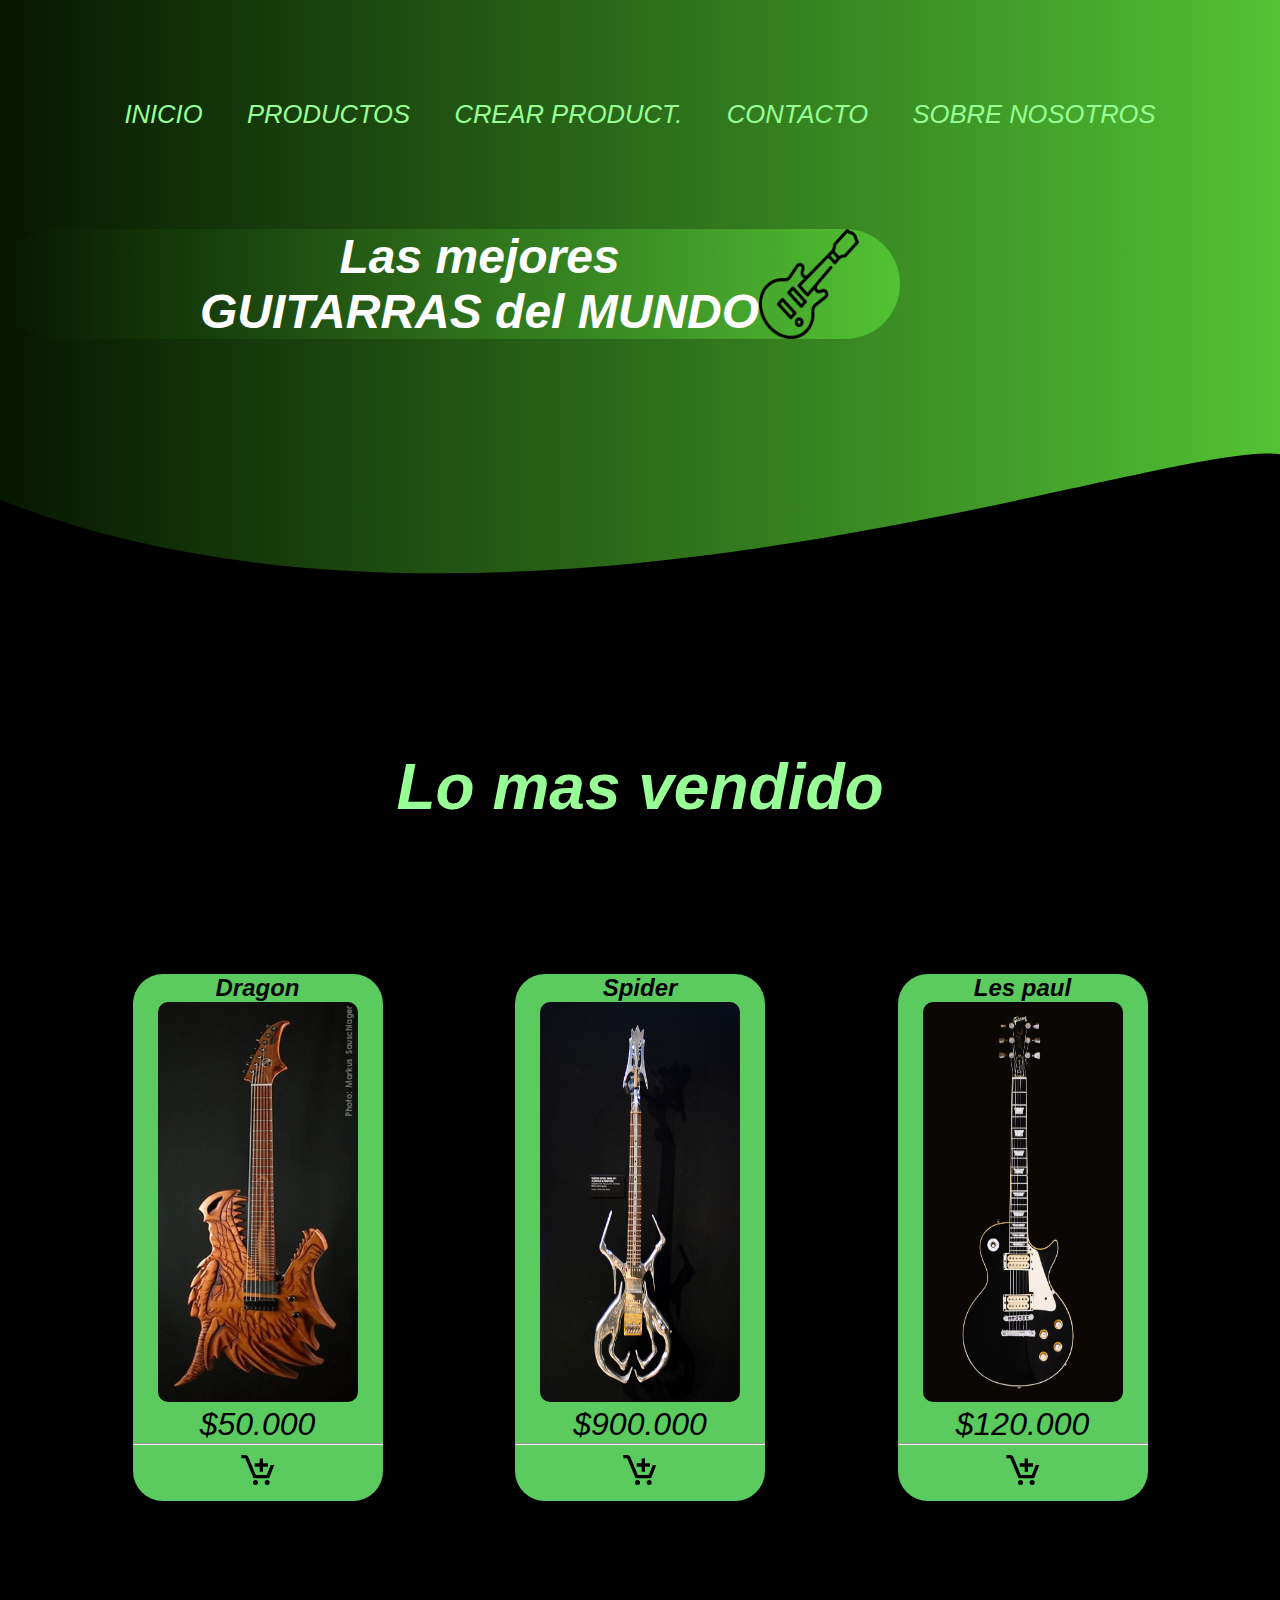
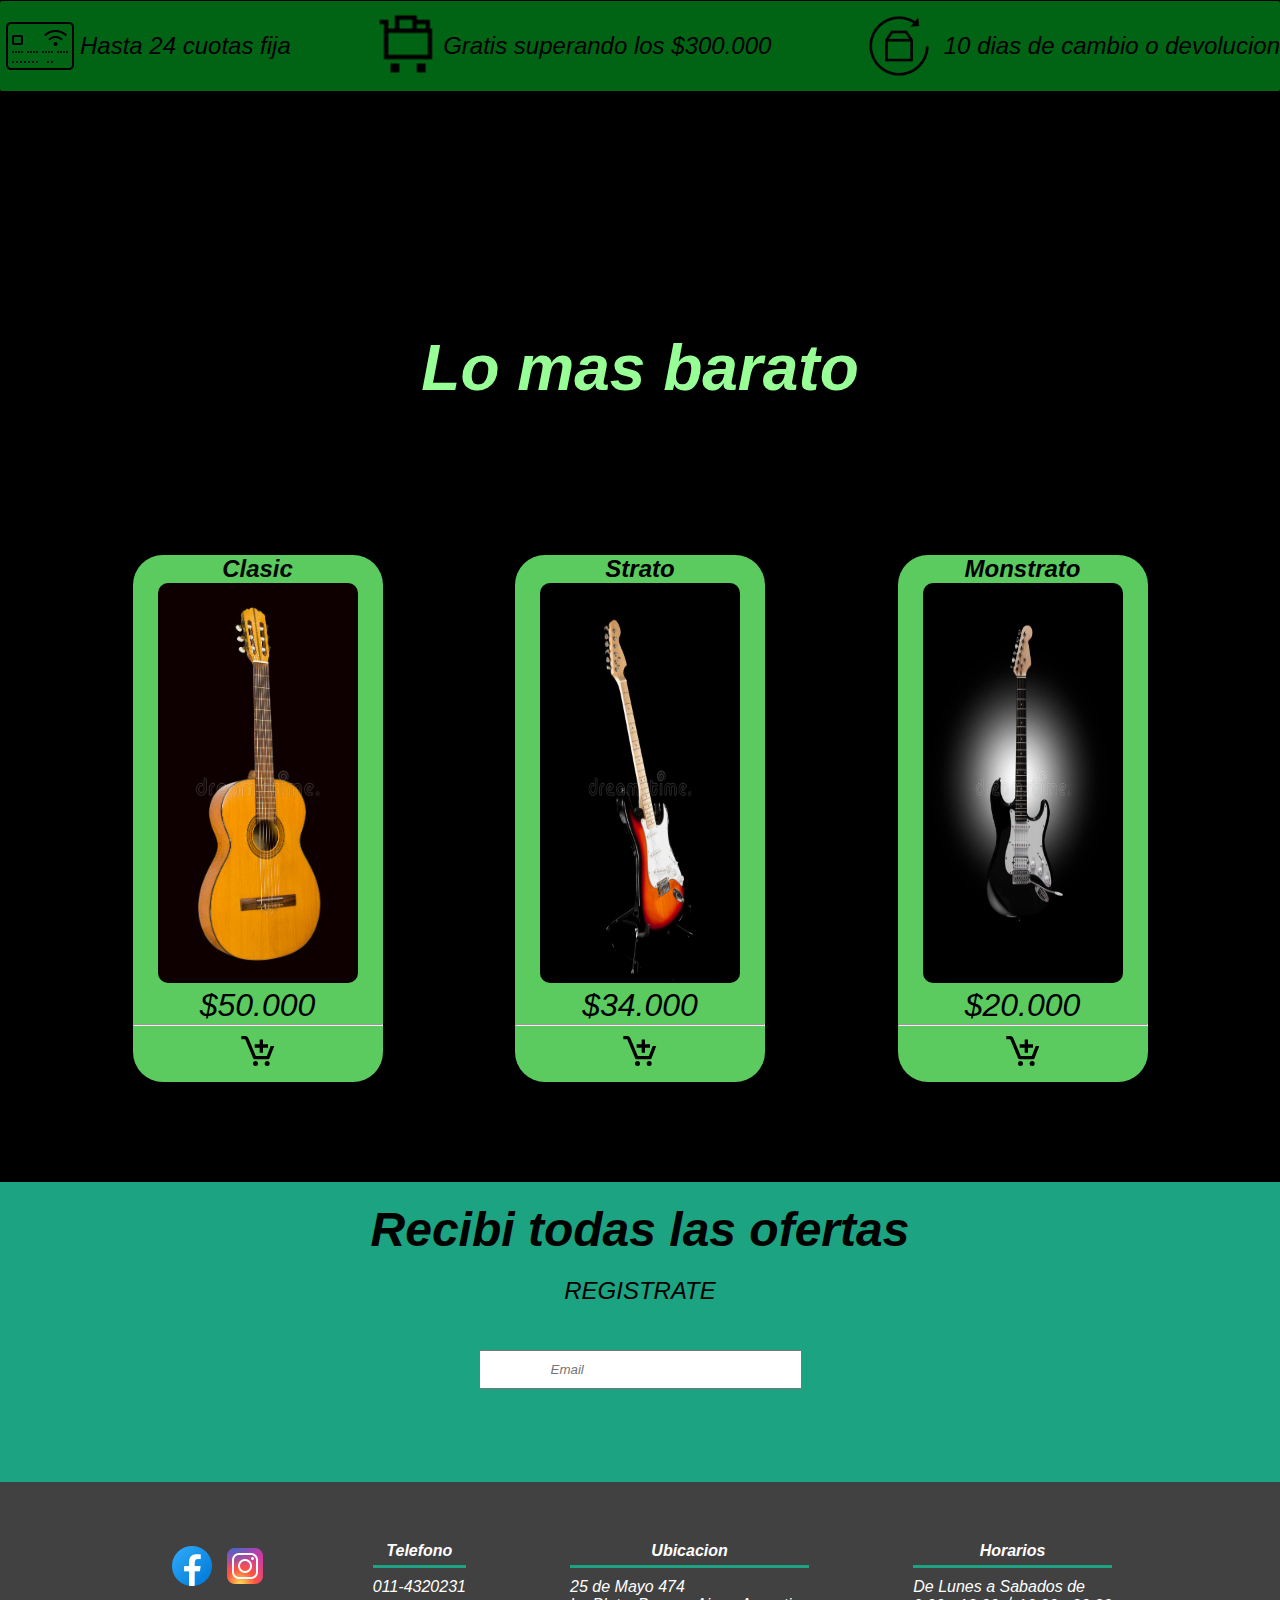
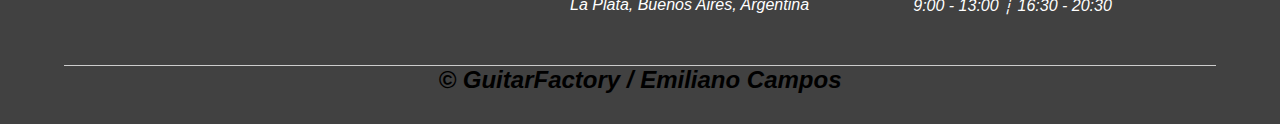
<file: index.html>
<!DOCTYPE html>
<html lang="en">

<head>
    <meta charset="UTF-8">
    <meta http-equiv="X-UA-Compatible" content="IE=edge">
    <meta name="viewport" content="width=device-width, initial-scale=1.0">
   
    <link rel="stylesheet" href="./css/estilo.css">
    <title>GuitarFactory</title>
    <link rel="shortcut icon" href="./img/musiclogo.png"/>
</head>

<body>
    <header class="cabeza">
        <nav class="nave">

            <ul class="ul">
                <li><a href="./index.html">INICIO</a></li>
                <li><a href="./pages/productos.html">PRODUCTOS</a></li>
                <li><a href="./pages/crearprd.html">CREAR PRODUCT.</a></li>
                <li><a href="./pages/contacto.html">CONTACTO</a></li>
                <li><a href="./pages/nosotros.html">SOBRE NOSOTROS</a></li>
            </ul>

        </nav>
        <div class="conthh1">
            <h1 class="hh1">Las mejores <br> GUITARRAS del MUNDO</h1>
            <img src="./img/musiclogo.png" alt="logo" class="logo">
        </div>
        
        <div class="wave"><svg viewBox="0 0 500 150" preserveAspectRatio="none" style="height: 100%; width: 100%;">
                <path d="M0.00,49.98 C232.78,282.73 558.96,-128.77 500.00,49.98 L500.00,150.00 L0.00,150.00 Z"
                    style="stroke: none; fill: #000000;"></path>
            </svg></div>
    </header>
    <main>
        <h2 class="sh2">Lo mas vendido</h2>
        <section class="seccion">
            <article class="card">
                <h2 class="ch2">Dragon</h2>
                <img src="./img/dragonguitar.jpg" alt="guitardragon" class="imgh">
                <p class="p">$50.000</p>
                <hr>
                <a href=""><img src="./img/bx-cart-add.svg" alt="carrito" class="btn"></a>
            </article>
            <article class="card">
                <h2>Spider</h2>
                <img src="./img/guitarra-araña.jpg" alt="guitararaña" class="imgh2">
                <p class="p">$900.000</p>
                <hr>
                <a href=""><img src="./img/bx-cart-add.svg" alt="carrito" class="btn"></a>
            </article>
            <article class="card">
                <h2>Les paul</h2>
                <img src="./img/lp.jpg" alt="lespaul" class="imgh3">
                <p class="p">$120.000</p>
                <hr>
                <a href=""><img src="./img/bx-cart-add.svg" alt="carrito" class="btn"></a>
            </article>
        </section>
        <div class="mid">
            <div class="cardm">
                <img src="./img/tja.png" alt="tarjetacred" class="tja">
                <p class="pp">Hasta 24 cuotas fija</p>
            </div>
            <div class="cardm">
                <img src="./img/comp.png" alt="carro" class="envo">
                <p class="pp">Gratis superando los $300.000</p>
            </div>
            <div class="cardm">
                <img src="./img/envo.png" alt="renvio" class="comp">
                <p class="pp">10 dias de cambio o devolucion</p>
            </div>
        </div>
        <h2 class="sh2">Lo mas barato</h2>
        <section class="seccion">
            <article class="card">
                <h2 class="ch2">Clasic</h2>
                <img src="./img/clasic.jpg" alt="strato" class="imgh">
                <p class="p">$50.000</p>
                <hr>
                <a href=""><img src="./img/bx-cart-add.svg" alt="carrito" class="btn"></a>
            </article>
            <article class="card">
                <h2>Strato</h2>
                <img src="./img/stra.jpg" alt="guitarrstrat" class="imgh2">
                <p class="p">$34.000</p>
                <hr>
                <a href=""><img src="./img/bx-cart-add.svg" alt="carrito" class="btn"></a>
            </article>
            <article class="card">
                <h2>Monstrato</h2>
                <img src="./img/staro.jpg" alt="stratocaster" class="imgh3">
                <p class="p">$20.000</p>
                <hr>
                <a href=""><img src="./img/bx-cart-add.svg" alt="carrito" class="btn"></a>
            </article>
        </section>
        <div class="mfot">
            <h3 class="h3">Recibi todas las ofertas</h3>
            <p class="pp">REGISTRATE</p>
            <form name="email" class="form">
                <input type="email" name="email" placeholder="Email" class="impit">
            </form>
        </div>
    </main>
    <footer>
        <div class="contenedorfooter">
            <div class="conteer">
                <a href="https://www.facebook.com"><img
                        src="../img/icons8-facebook-nuevo-48.png" alt="logofb" class="lol"></a>
                <a href="https://www.instagram.com"><img src="../img/icons8-instagram-48.png"
                        alt="logoig" class="lil"></a>
                <a href=""></a>
            </div>
            <div class="conterfoot">
                <h4>Telefono</h4>
                <p>011-4320231</p>
            </div>
            <div class="conterfoot">
                <h4>Ubicacion</h4>
                <p>25 de Mayo 474 <br>La Plata, Buenos Aires, Argentina</p>
            </div>

            <div class="conterfoot">
                <h4>Horarios</h4>
                <p>De Lunes a Sabados de <br> 9:00 - 13:00 ┆ 16:30 - 20:30</p>
            </div>

        </div>
        <h2 class="titlefinal">&copy; GuitarFactory / Emiliano Campos</h2>
    </footer>
    
</body>

</html>
</file>
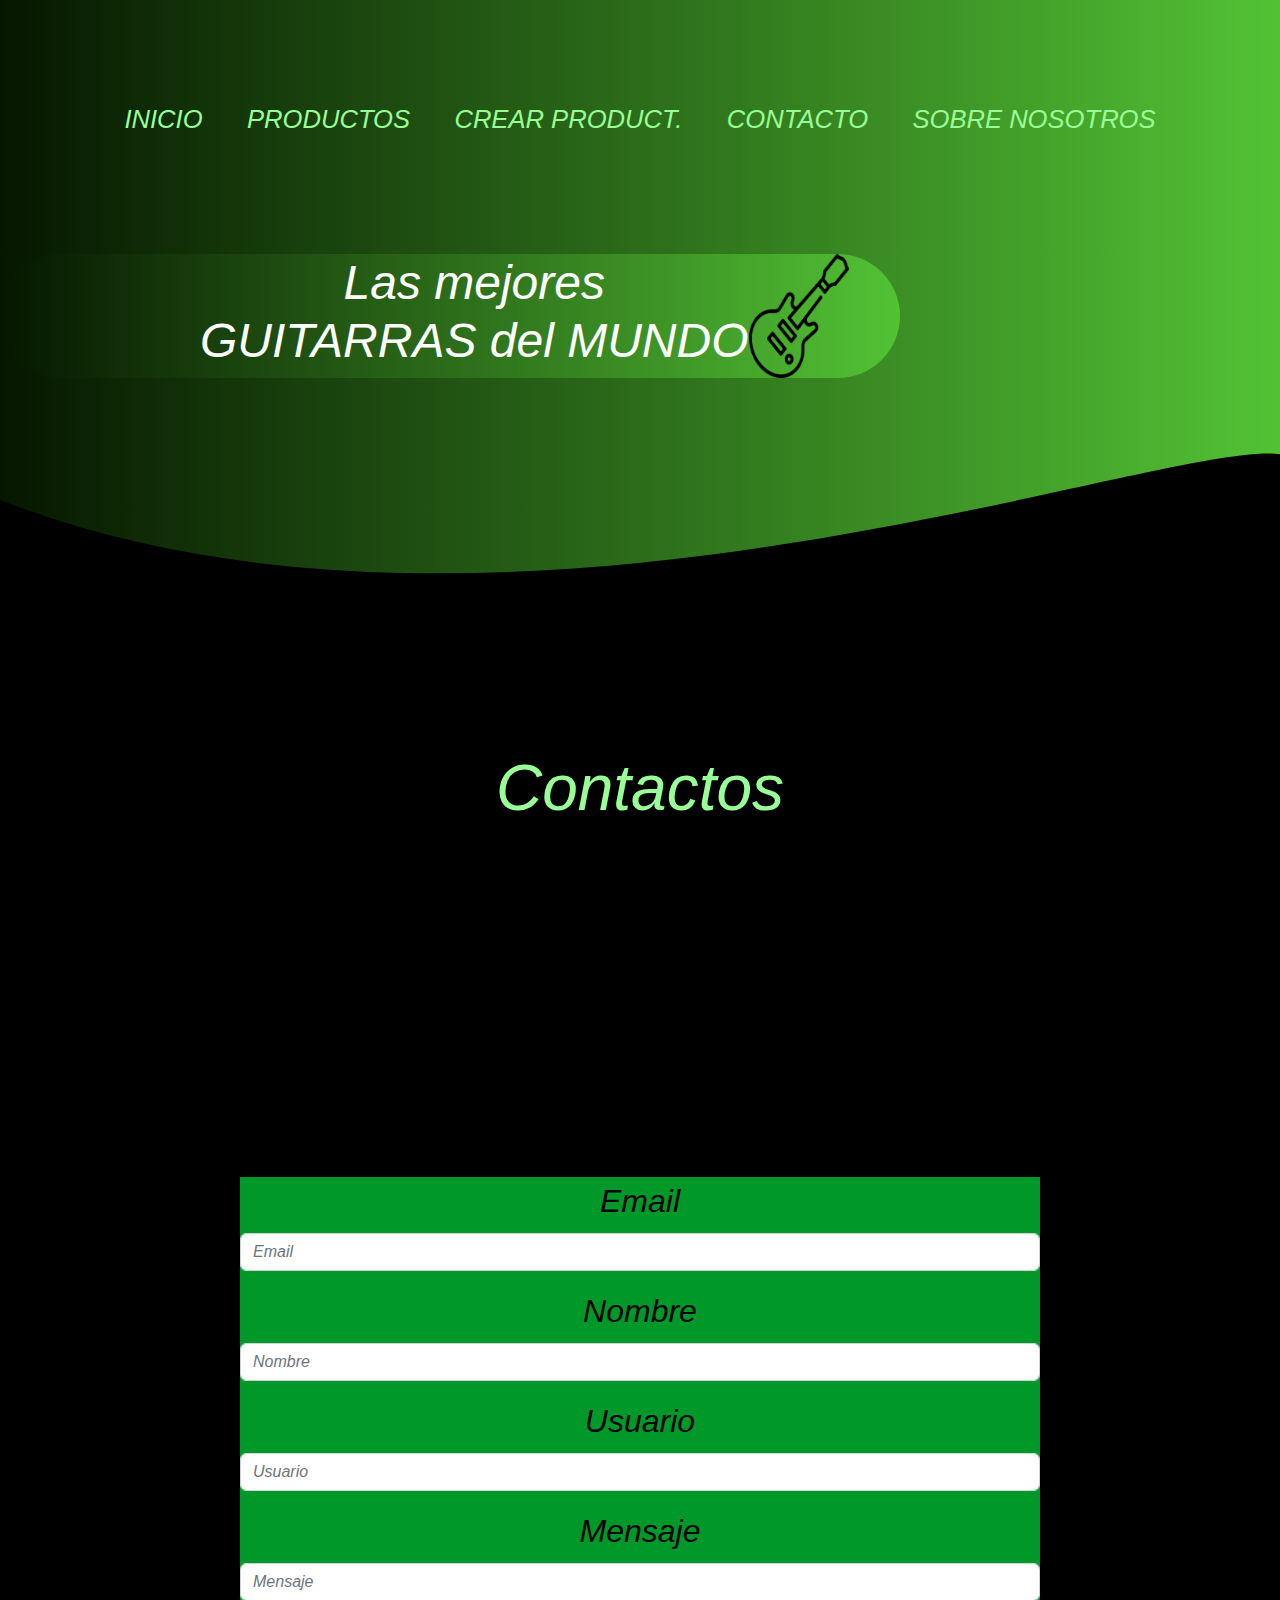
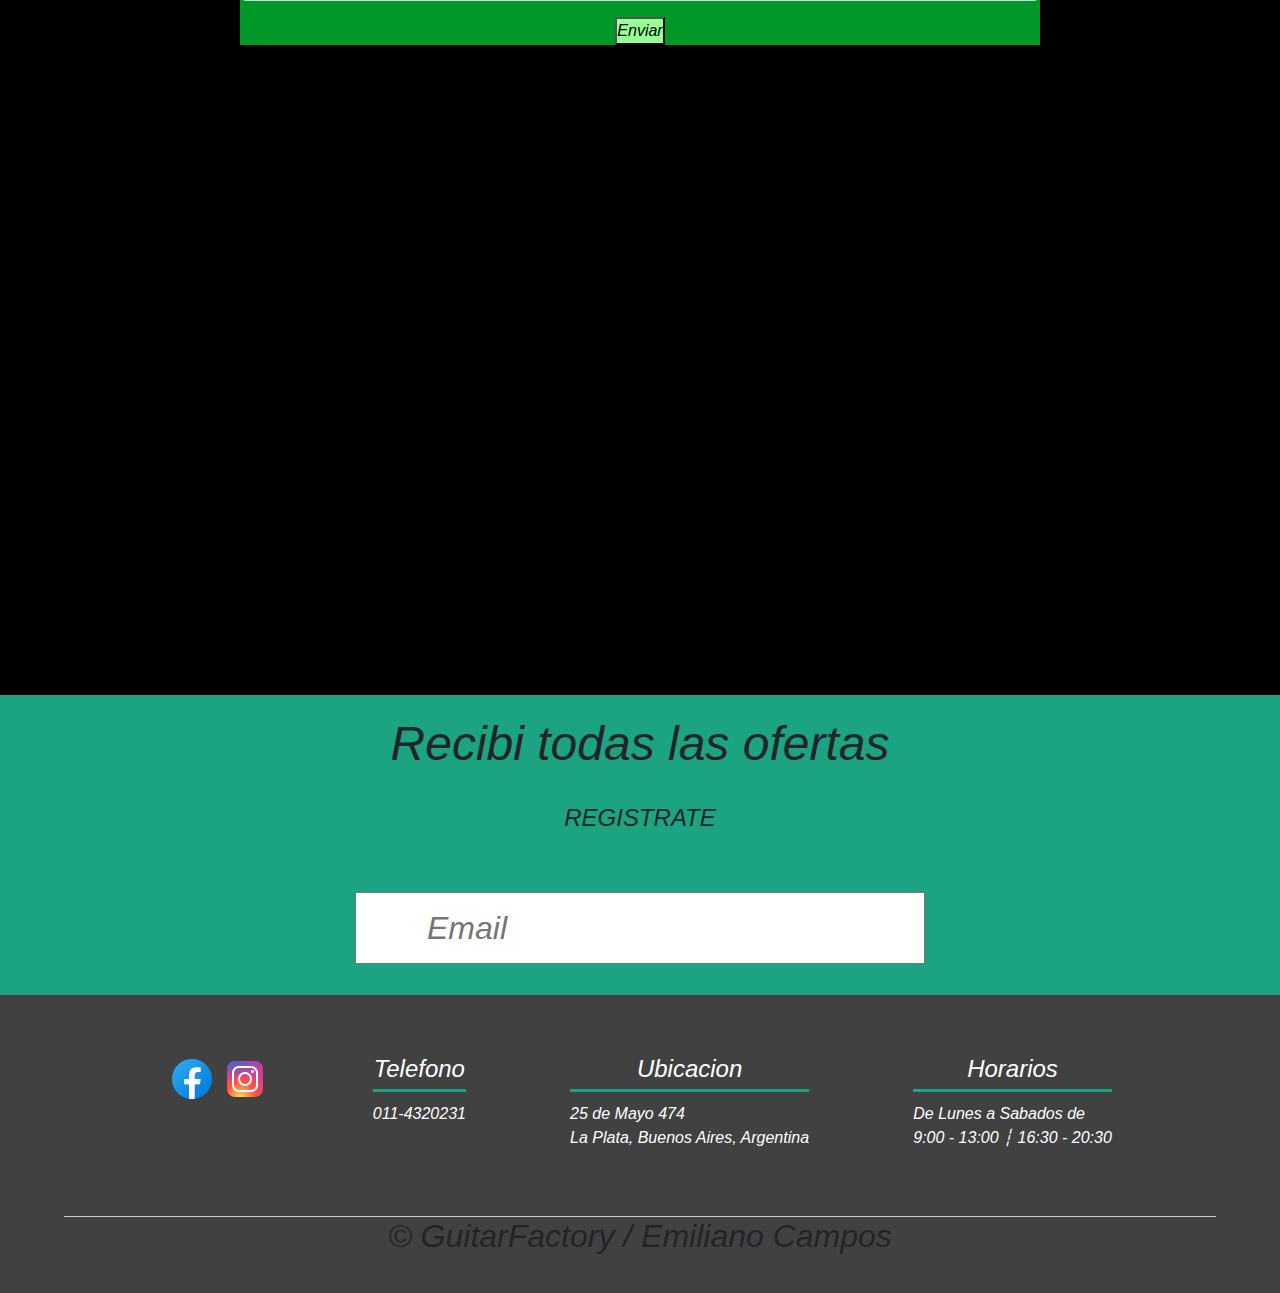
<file: pages/contacto.html>
<!DOCTYPE html>
<html lang="en">

<head>
    <meta charset="UTF-8">
    <meta http-equiv="X-UA-Compatible" content="IE=edge">
    <meta name="viewport" content="width=device-width, initial-scale=1.0">
    <link rel="stylesheet" href="../css/bootstrap.min.css">
    <link rel="stylesheet" href="../css/estilo.css">

    <title>GuitarFactory</title>
    <link rel="shortcut icon" href="../img/musiclogo.png" />
</head>

<body>
    <header class="cabeza">
        <nav class="nave">

            <ul class="ul">
                <li><a href="../index.html">INICIO</a></li>
                <li><a href="../pages/productos.html">PRODUCTOS</a></li>
                <li><a href="../pages/crearprd.html">CREAR PRODUCT.</a></li>
                <li><a href="../pages/contacto.html">CONTACTO</a></li>
                <li><a href="../pages/nosotros.html">SOBRE NOSOTROS</a></li>
            </ul>

        </nav>
        <div class="conthh1">
            <h1 class="hh1">Las mejores <br> GUITARRAS del MUNDO</h1>
            <img src="../img/musiclogo.png" alt="logo" class="logo">
        </div>

        <div class="wave"><svg viewBox="0 0 500 150" preserveAspectRatio="none" style="height: 100%; width: 100%;">
                <path d="M0.00,49.98 C232.78,282.73 558.96,-128.77 500.00,49.98 L500.00,150.00 L0.00,150.00 Z"
                    style="stroke: none; fill: #000000;"></path>
            </svg></div>
    </header>
    <main>
        <h2 class="sh2">Contactos</h2>
        <section class="contenedorcp">
            <div class="mb-3">
                <label for="exampleFormControlInput1" class="form-label etiq">Email</label>
                <input type="email" class="form-control" id="exampleFormControlInput1" placeholder="Email">
            </div>
            <div class="mb-3">
                <label for="exampleFormControlInput1" class="form-label etiq">Nombre</label>
                <input type="text" class="form-control" id="exampleFormControlInput1" placeholder="Nombre">
            </div>
            <div class="mb-3">
                <label for="exampleFormControlInput1" class="form-label etiq">Usuario</label>
                <input type="text" class="form-control" id="exampleFormControlInput1" placeholder="Usuario">
            </div>
            <div class="mb-3">
                <label for="exampleFormControlInput2" class="form-label etiq">Mensaje</label>
                <input type="text" class="form-control" id="exampleFormControlInput2" placeholder="Mensaje">
            </div>
            <button type="button" class="btn-secondary btna">Enviar</button>


        </section>

        <div class="mapae">
            <iframe
                src="https://www.google.com/maps/embed?pb=!1m18!1m12!1m3!1d3905.4096749235555!2d-58.37368383939346!3d-34.60302369158165!2m3!1f0!2f0!3f0!3m2!1i1024!2i768!4f13.1!3m3!1m2!1s0x95a33532c8f218a3%3A0x5461e2590634b035!2s25%20de%20Mayo%2C%20Buenos%20Aires!5e0!3m2!1ses-419!2sar!4v1667601229490!5m2!1ses-419!2sar"
                width="900" height="450" style="border:0;" allowfullscreen="" loading="lazy"
                referrerpolicy="no-referrer-when-downgrade" class="mapa"></iframe>

        </div>
        <div class="mfot">
            <h3 class="h3">Recibi todas las ofertas</h3>
            <p class="pp">REGISTRATE</p>
            <form name="email" class="form">
                <input type="email" name="email" placeholder="Email" class="impit">
            </form>
        </div>
    </main>
    <footer>
        <div class="contenedorfooter">
            <div class="conteer">
                <a href="https://www.facebook.com"><img src="../img/icons8-facebook-nuevo-48.png" alt="logofb"
                        class="lol"></a>
                <a href="https://www.instagram.com"><img src="../img/icons8-instagram-48.png" alt="logoig"
                        class="lil"></a>
                <a href=""></a>
            </div>
            <div class="conterfoot">
                <h4>Telefono</h4>
                <p>011-4320231</p>
            </div>
            <div class="conterfoot">
                <h4>Ubicacion</h4>
                <p>25 de Mayo 474 <br>La Plata, Buenos Aires, Argentina</p>
            </div>

            <div class="conterfoot">
                <h4>Horarios</h4>
                <p>De Lunes a Sabados de <br> 9:00 - 13:00 ┆ 16:30 - 20:30</p>
            </div>

        </div>
        <h2 class="titlefinal">&copy; GuitarFactory / Emiliano Campos</h2>
    </footer>
    <script src="../js/bootstrap.bundle.min.js"></script>
</body>

</html>
</file>
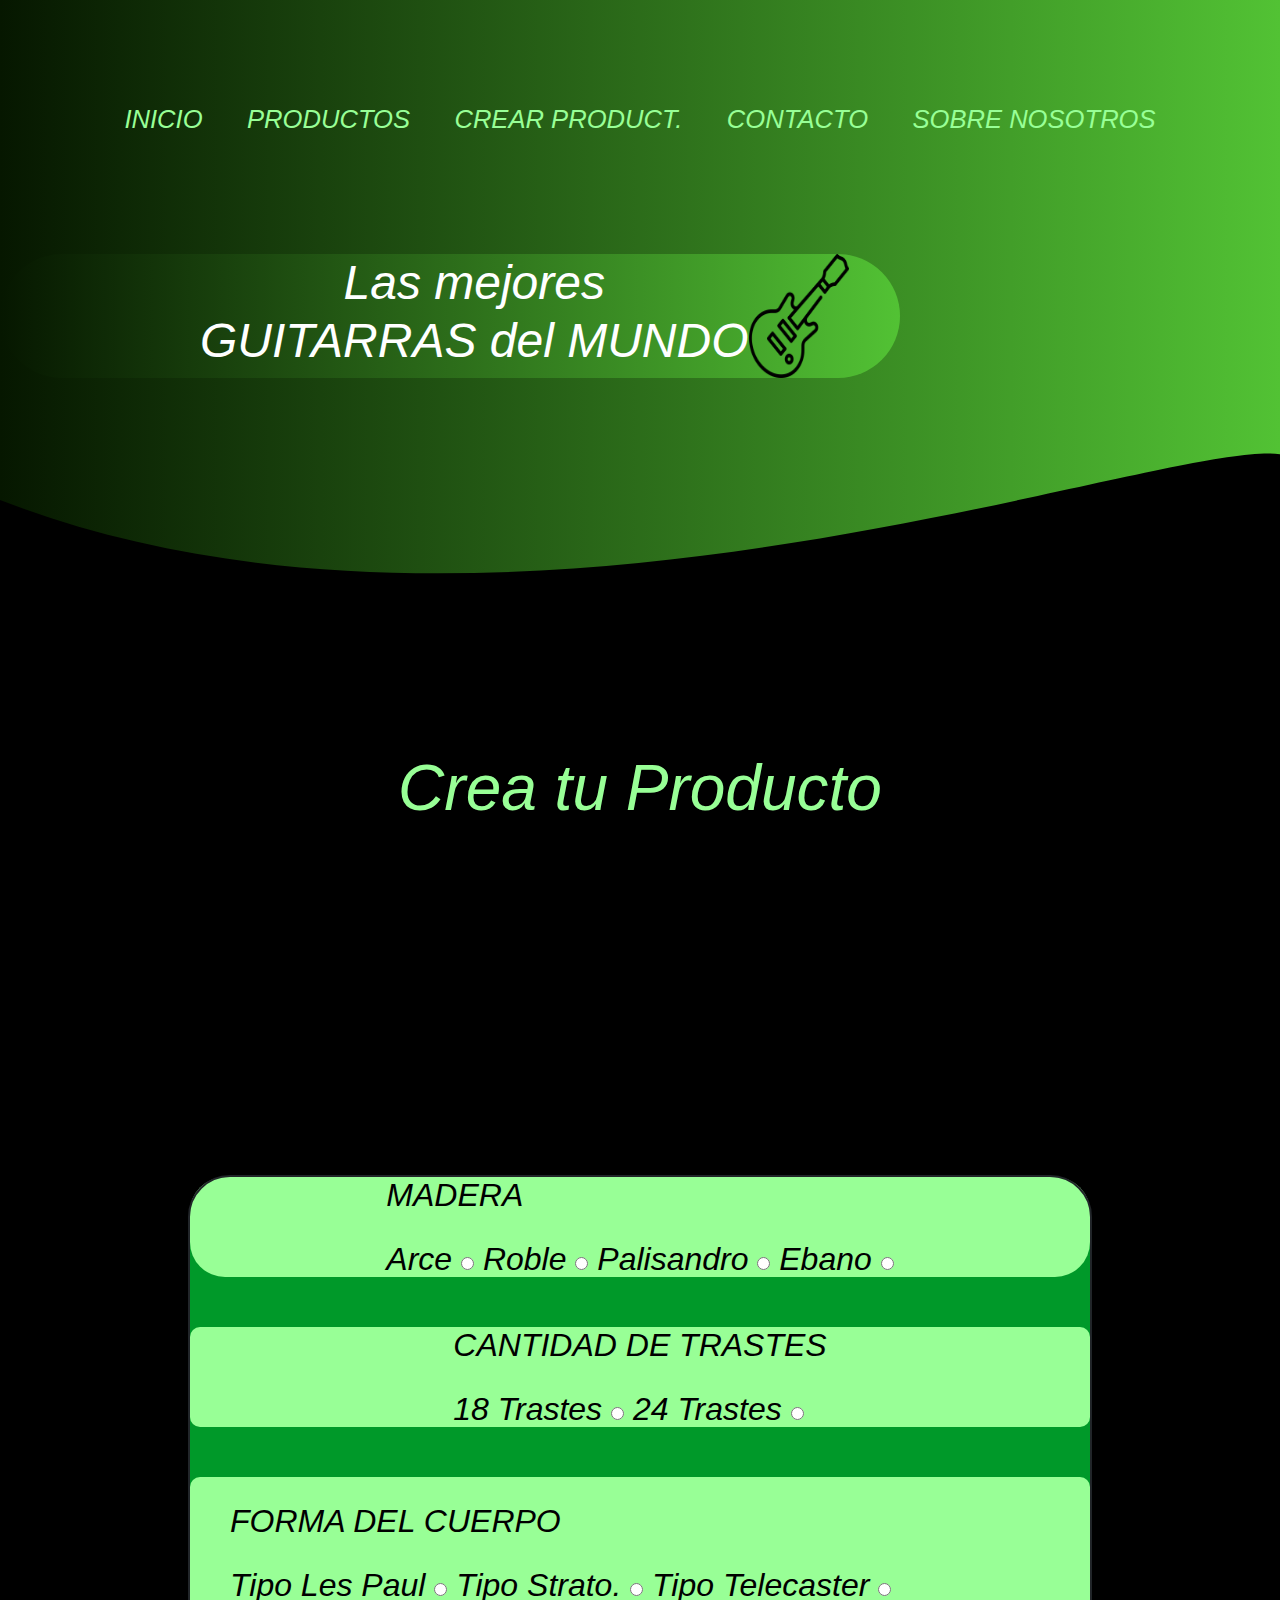
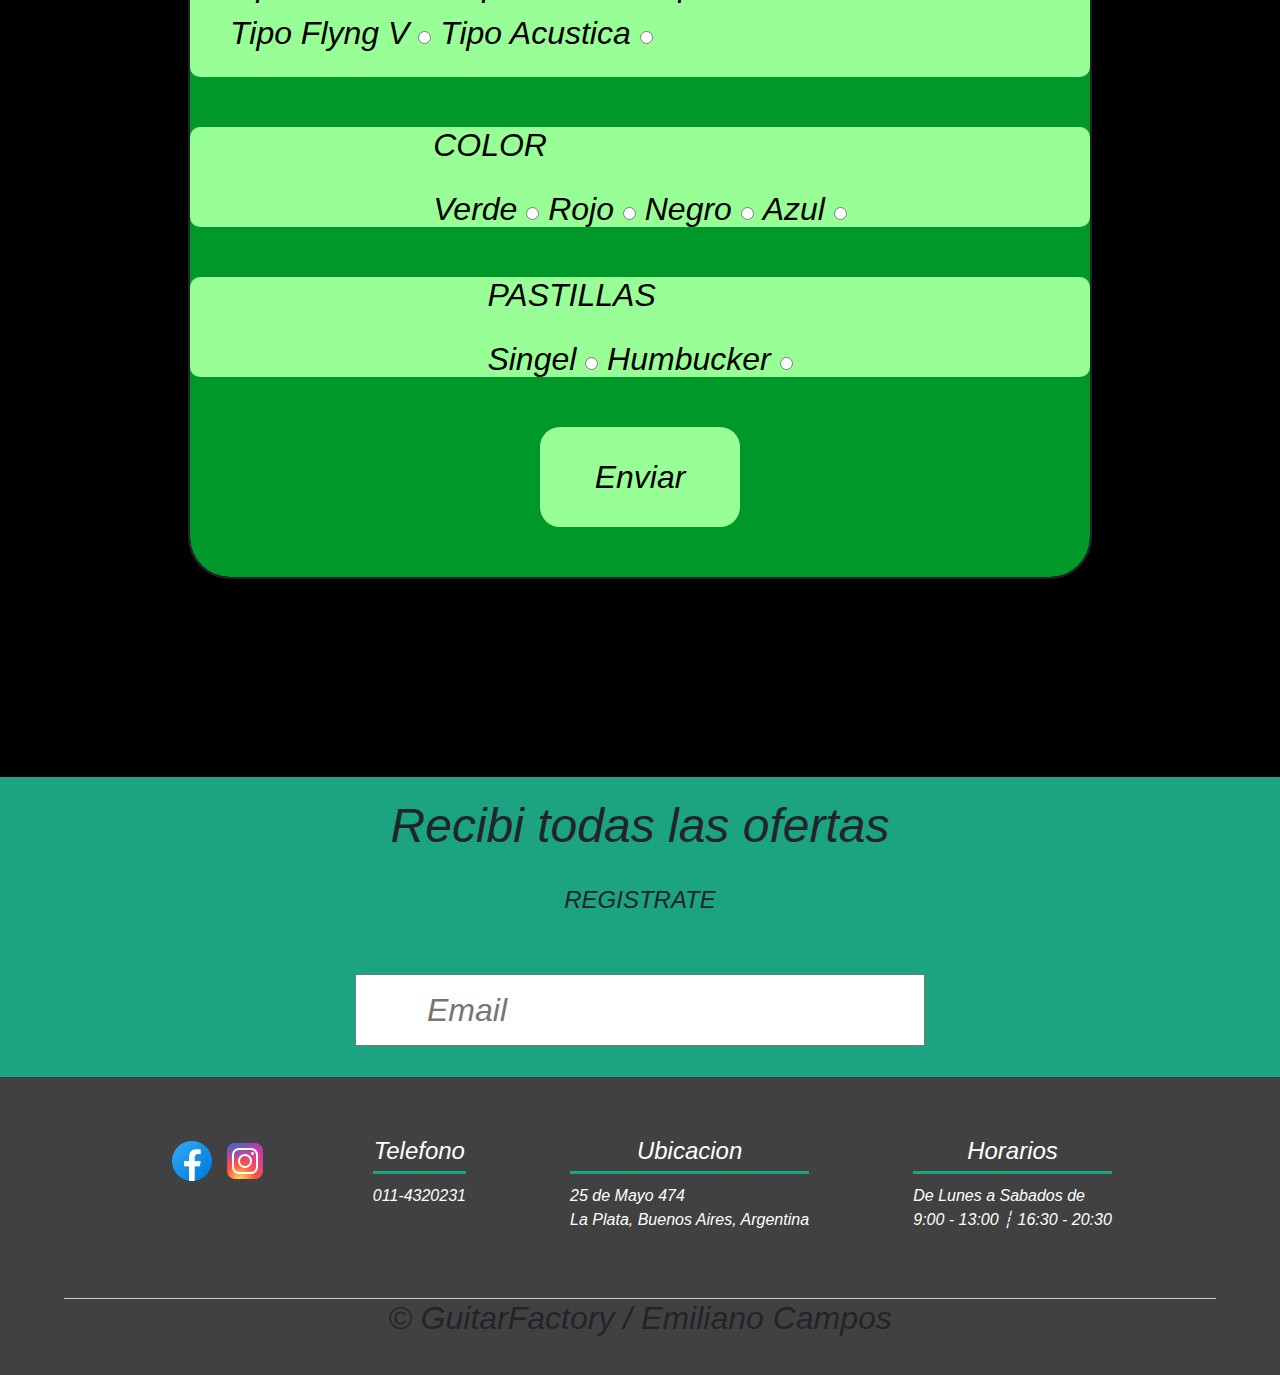
<file: pages/crearprd.html>
<!DOCTYPE html>
<html lang="en">

<head>
    <meta charset="UTF-8">
    <meta http-equiv="X-UA-Compatible" content="IE=edge">
    <meta name="viewport" content="width=device-width, initial-scale=1.0">
    <link rel="stylesheet" href="../css/bootstrap.min.css">
    <link rel="stylesheet" href="../css/estilo.css">

    <title>GuitarFactory</title>
    <link rel="shortcut icon" href="../img/musiclogo.png" />
</head>

<body>
    <header class="cabeza">
        <nav class="nave">

            <ul class="ul">
                <li><a href="../index.html">INICIO</a></li>
                <li><a href="../pages/productos.html">PRODUCTOS</a></li>
                <li><a href="../pages/crearprd.html">CREAR PRODUCT.</a></li>
                <li><a href="../pages/contacto.html">CONTACTO</a></li>
                <li><a href="../pages/nosotros.html">SOBRE NOSOTROS</a></li>
            </ul>

        </nav>
        <div class="conthh1">
            <h1 class="hh1">Las mejores <br> GUITARRAS del MUNDO</h1>
            <img src="../img/musiclogo.png" alt="logo" class="logo">
        </div>

        <div class="wave"><svg viewBox="0 0 500 150" preserveAspectRatio="none" style="height: 100%; width: 100%;">
                <path d="M0.00,49.98 C232.78,282.73 558.96,-128.77 500.00,49.98 L500.00,150.00 L0.00,150.00 Z"
                    style="stroke: none; fill: #000000;"></path>
            </svg></div>
    </header>
    <main>
        <h2 class="sh2">Crea tu Producto</h2>
        <section class="gridcont">
            <div class="item item1">
                <form class="form">
                    <p class="txt">MADERA</p>
                
                    <label for="" >Arce</label>
                    <input type="radio" name="madera" class="">
                    <label for="">Roble</label>
                    <input type="radio" name="madera" class="">
                    <label for="">Palisandro</label>
                    <input type="radio" name="madera" class="">
                    <label for="">Ebano</label>
                    <input type="radio" name="madera">
                
                </form>
            </div>
            <div class="item item2">
                <form class="form">
                    <p class="txt">CANTIDAD DE TRASTES</p>
                    <label for="">18 Trastes</label>
                    <input type="radio" name="trt" id="">
                    <label for="">24 Trastes</label>
                    <input type="radio" name="trt" id="">
                </form>
            </div>
            <div class="item item3">
                <form class="form">
                    <p class="txt">FORMA DEL CUERPO</p>
                    <label for="">Tipo Les Paul</label>
                    <input type="radio" name="fc" id="">
                    <label for="">Tipo Strato.</label>
                    <input type="radio" name="fc" id="">
                    <label for="">Tipo Telecaster</label>
                    <input type="radio" name="fc" id="">
                    <label for="">Tipo Flyng V</label>
                    <input type="radio" name="fc">
                    <label for="">Tipo Acustica</label>
                    <input type="radio" name="fc">
                </form>
            </div>
            <div class="item item4">
                <form class="form">
                    <p class="txt">COLOR</p>
                    <label for="">Verde</label>
                    <input type="radio" name="madera" id="">
                    <label for="">Rojo</label>
                    <input type="radio" name="madera" id="">
                    <label for="">Negro</label>
                    <input type="radio" name="madera" id="">
                    <label for="">Azul</label>
                    <input type="radio" name="madera">
                </form>
            </div>
            <div class="item item5">
                <form class="form">
                    <p class="txt">PASTILLAS</p>
                    <label for="">Singel</label>
                    <input type="radio" name="madera" id="">
                    <label for="">Humbucker</label>
                    <input type="radio" name="madera" id="">
                </form>
            </div>
            <div class="item item6">
                <button type="button" class="botn btn-outline-primary">Enviar</button>
            </div>
        </section>
        <div class="mfot">
            <h3 class="h3">Recibi todas las ofertas</h3>
            <p class="pp">REGISTRATE</p>
            <form name="email" class="form">
                <input type="email" name="email" placeholder="Email" class="impit">
            </form>
        </div>
    </main>
    <footer>
        <div class="contenedorfooter">
            <div class="conteer">
                <a href="https://www.facebook.com"><img
                        src="../img/icons8-facebook-nuevo-48.png" alt="logofb" class="lol"></a>
                <a href="https://www.instagram.com"><img src="../img/icons8-instagram-48.png"
                        alt="logoig" class="lil"></a>
                <a href=""></a>
            </div>
            <div class="conterfoot">
                <h4>Telefono</h4>
                <p>011-4320231</p>
            </div>
            <div class="conterfoot">
                <h4>Ubicacion</h4>
                <p>25 de Mayo 474 <br>La Plata, Buenos Aires, Argentina</p>
            </div>

            <div class="conterfoot">
                <h4>Horarios</h4>
                <p>De Lunes a Sabados de <br> 9:00 - 13:00 ┆ 16:30 - 20:30</p>
            </div>

        </div>
        <h2 class="titlefinal">&copy; GuitarFactory / Emiliano Campos</h2>
    </footer>
    <script src="../js/bootstrap.bundle.min.js"></script>
</body>

</html>
</file>
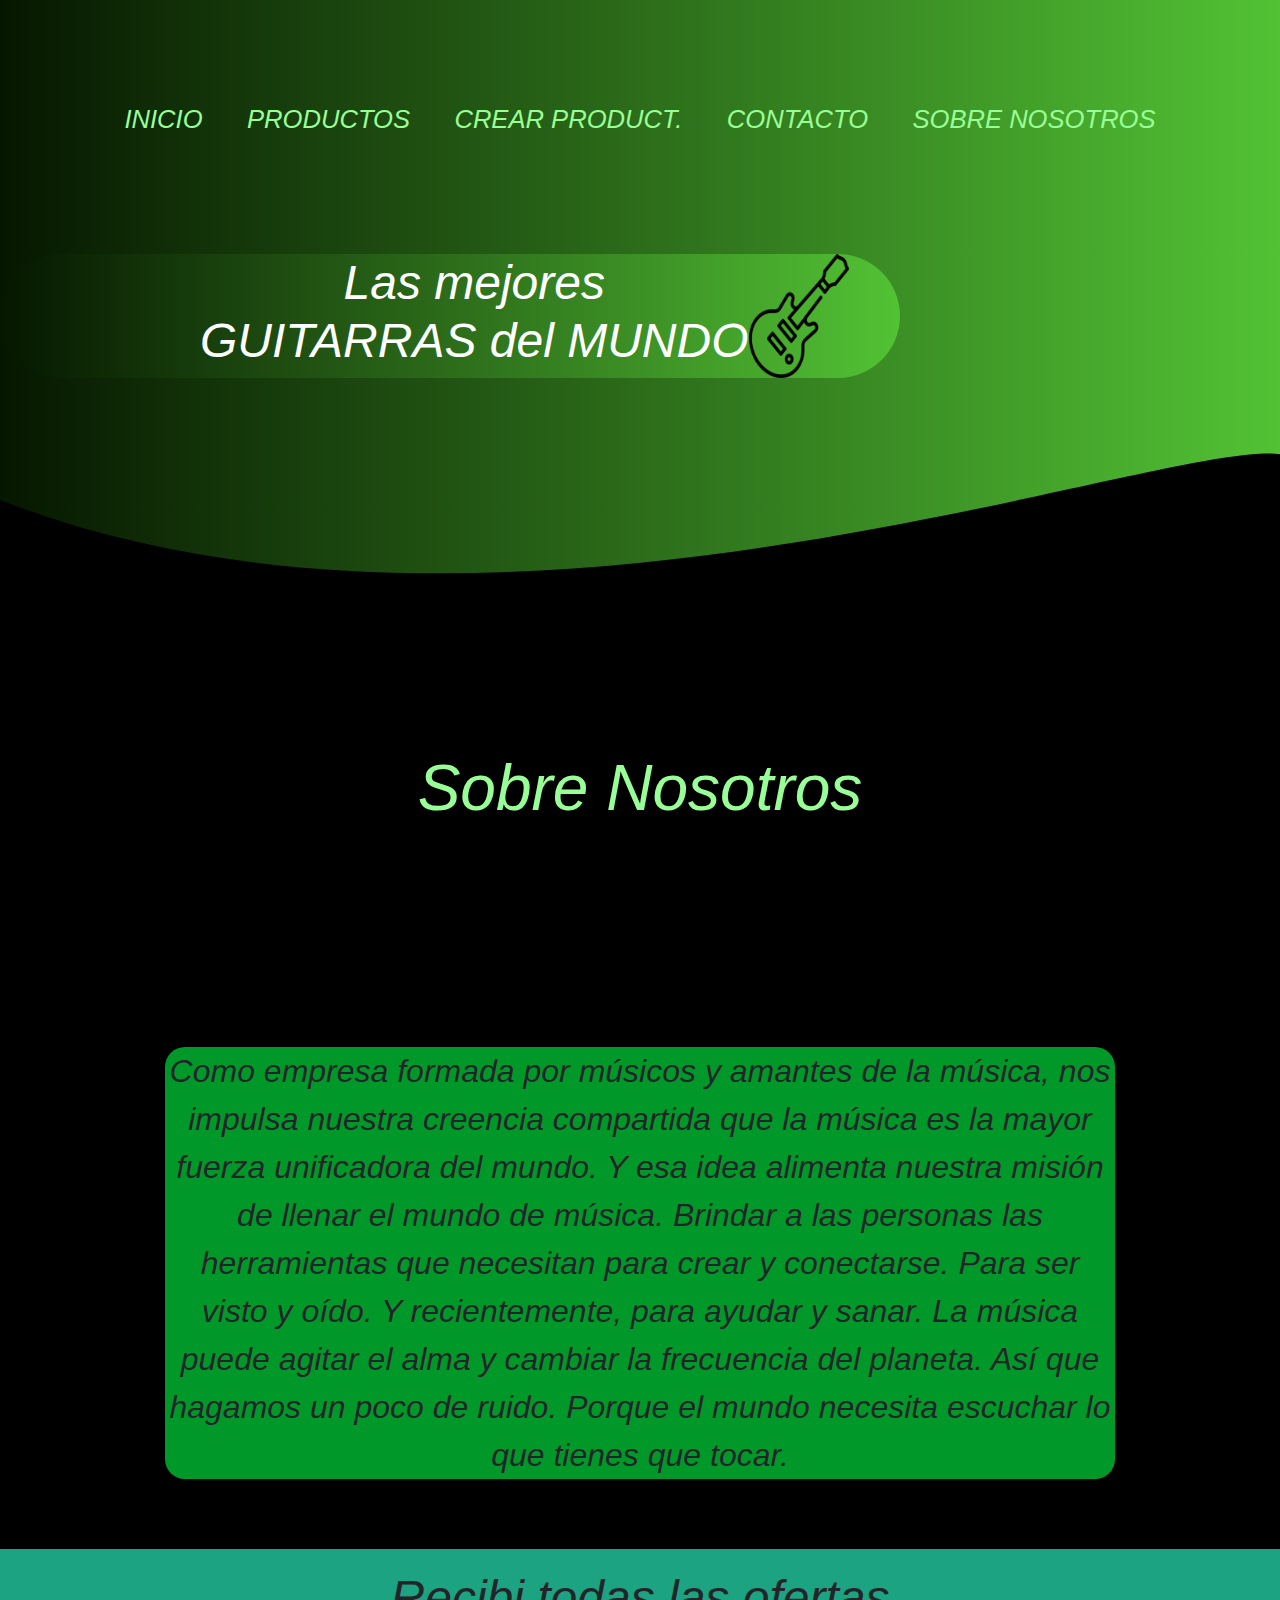
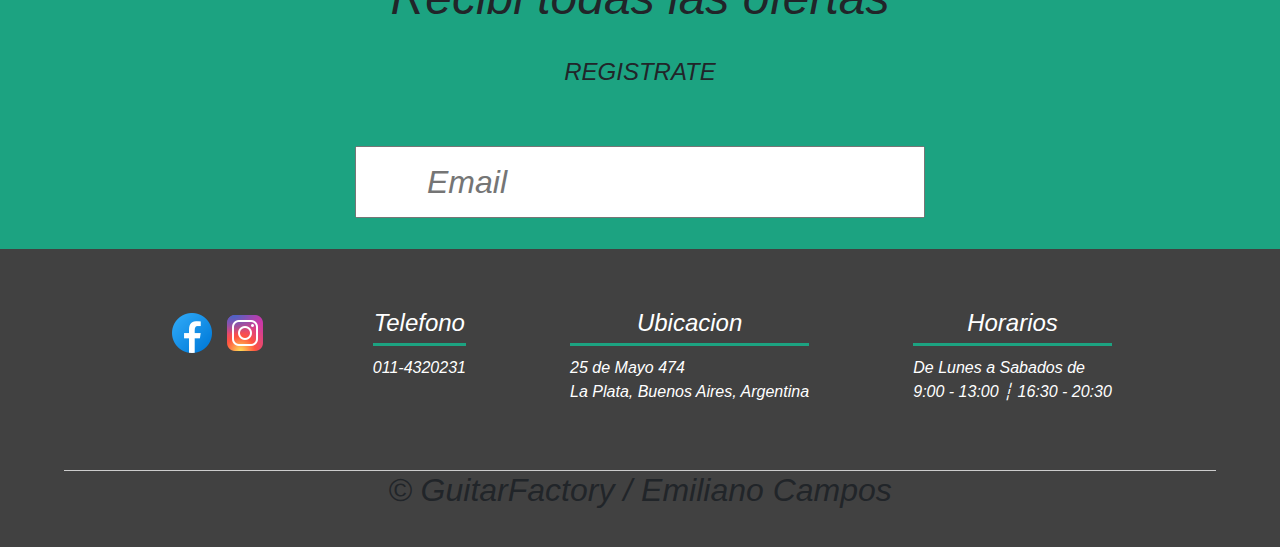
<file: pages/nosotros.html>
<!DOCTYPE html>
<html lang="en">

<head>
    <meta charset="UTF-8">
    <meta http-equiv="X-UA-Compatible" content="IE=edge">
    <meta name="viewport" content="width=device-width, initial-scale=1.0">
    <link rel="stylesheet" href="../css/bootstrap.min.css">
    <link rel="stylesheet" href="../css/estilo.css">

    <title>GuitarFactory</title>
    <link rel="shortcut icon" href="../img/musiclogo.png" />
</head>

<body>
    <header class="cabeza">
        <nav class="nave">

            <ul class="ul">
                <li><a href="../index.html">INICIO</a></li>
                <li><a href="../pages/productos.html">PRODUCTOS</a></li>
                <li><a href="../pages/crearprd.html">CREAR PRODUCT.</a></li>
                <li><a href="../pages/contacto.html">CONTACTO</a></li>
                <li><a href="../pages/nosotros.html">SOBRE NOSOTROS</a></li>
            </ul>

        </nav>
        <div class="conthh1">
            <h1 class="hh1">Las mejores <br> GUITARRAS del MUNDO</h1>
            <img src="../img/musiclogo.png" alt="logo" class="logo">
        </div>

        <div class="wave"><svg viewBox="0 0 500 150" preserveAspectRatio="none" style="height: 100%; width: 100%;">
                <path d="M0.00,49.98 C232.78,282.73 558.96,-128.77 500.00,49.98 L500.00,150.00 L0.00,150.00 Z"
                    style="stroke: none; fill: #000000;"></path>
            </svg></div>
    </header>
    <main>
        <h2 class="sh2">Sobre Nosotros</h2>
        <section class="contenedoas">
            <p>Como empresa formada por músicos y amantes de la música, nos impulsa nuestra creencia compartida
                que la música es la mayor fuerza unificadora del mundo.
                Y esa idea alimenta nuestra misión de llenar el mundo de música.
                Brindar a las personas las herramientas que necesitan para crear y conectarse. Para ser visto y oído.
                Y recientemente, para ayudar y sanar.
                La música puede agitar el alma y cambiar la frecuencia del planeta. Así que hagamos un poco de ruido.
                Porque el mundo necesita escuchar lo que tienes que tocar.</p>
        </section>



        <div class="mfot">
            <h3 class="h3">Recibi todas las ofertas</h3>
            <p class="pp">REGISTRATE</p>
            <form name="email" class="form">
                <input type="email" name="email" placeholder="Email" class="impit">
            </form>
        </div>
    </main>
    <footer>
        <div class="contenedorfooter">
            <div class="conteer">
                <a href="https://www.facebook.com"><img src="../img/icons8-facebook-nuevo-48.png" alt="iconofb"
                        class="lol"></a>
                <a href="https://www.instagram.com"><img src="../img/icons8-instagram-48.png" alt="iconoig" class="lil"></a>
                <a href=""></a>
            </div>
            <div class="conterfoot">
                <h4>Telefono</h4>
                <p>011-4320231</p>
            </div>
            <div class="conterfoot">
                <h4>Ubicacion</h4>
                <p>25 de Mayo 474 <br>La Plata, Buenos Aires, Argentina</p>
            </div>

            <div class="conterfoot">
                <h4>Horarios</h4>
                <p>De Lunes a Sabados de <br> 9:00 - 13:00 ┆ 16:30 - 20:30</p>
            </div>

        </div>
        <h2 class="titlefinal">&copy; GuitarFactory / Emiliano Campos</h2>
    </footer>
    <script src="../js/bootstrap.bundle.min.js"></script>
</body>

</html>
</file>
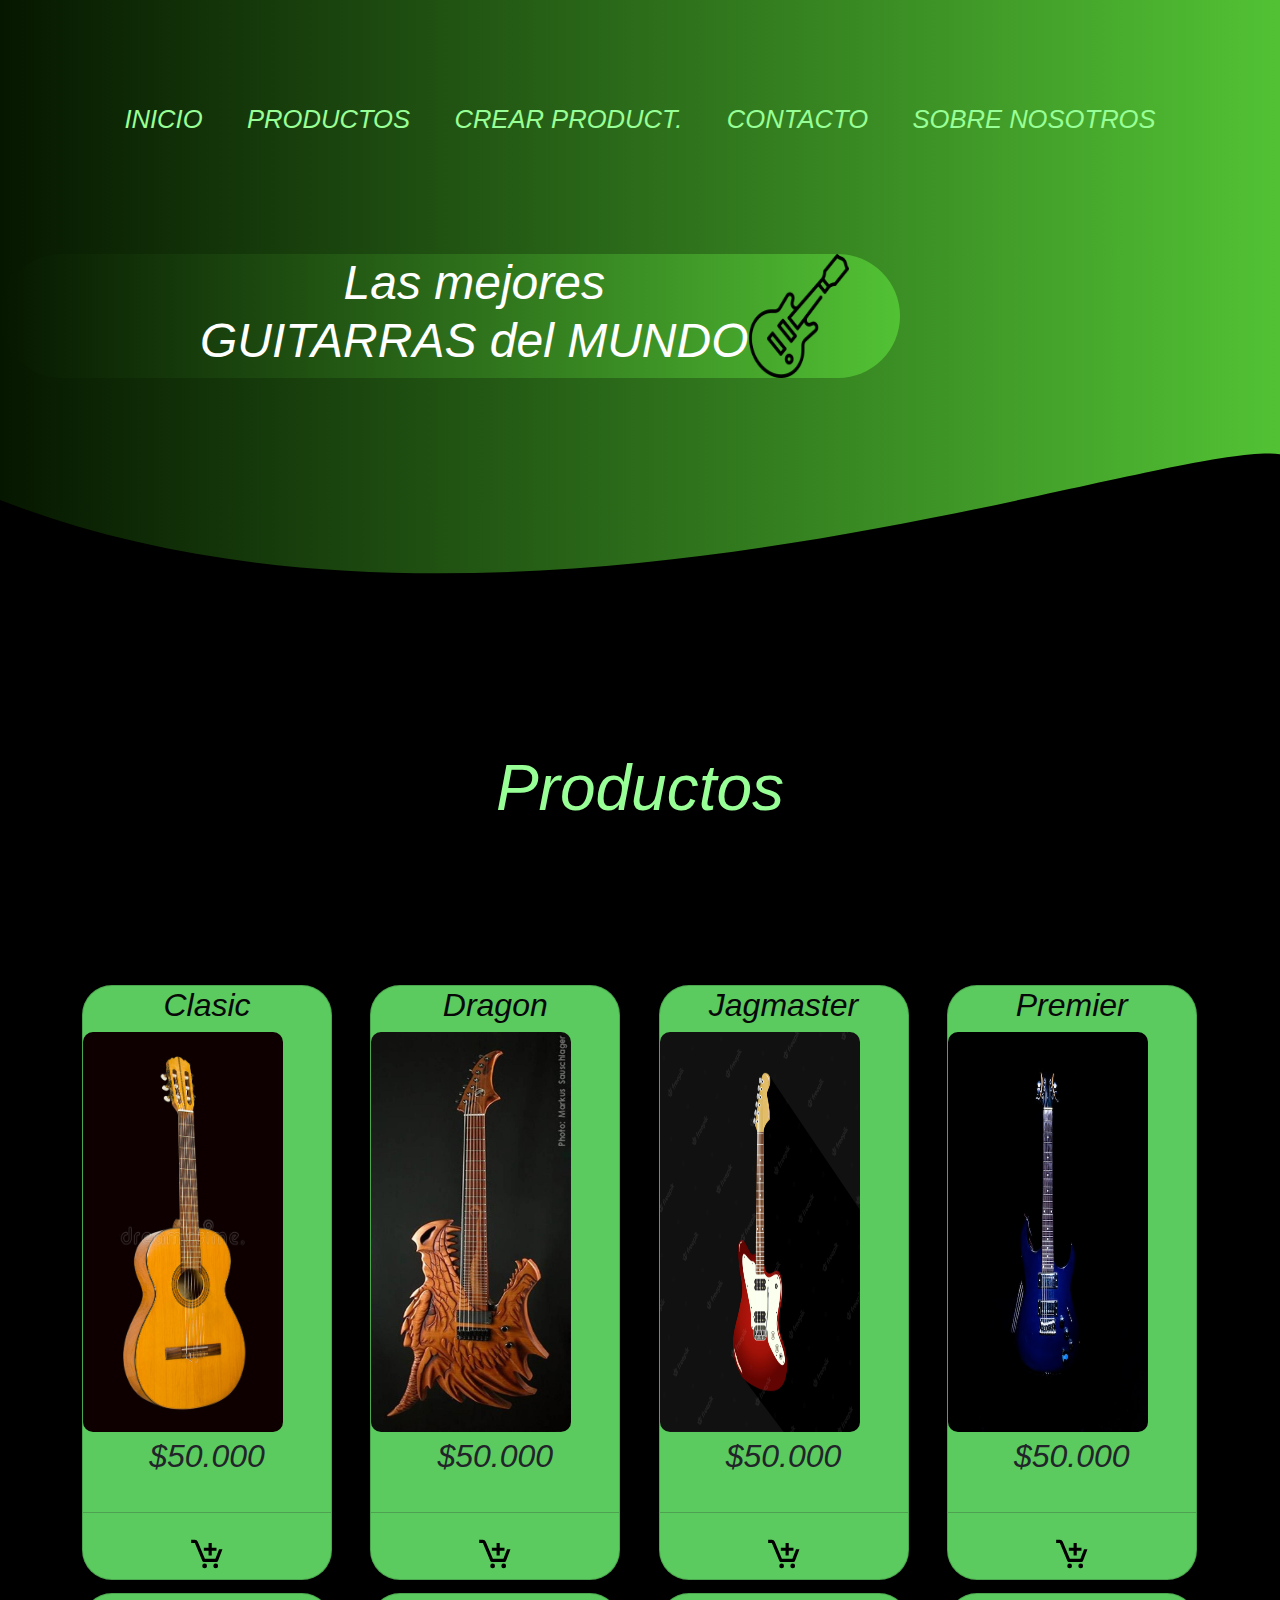
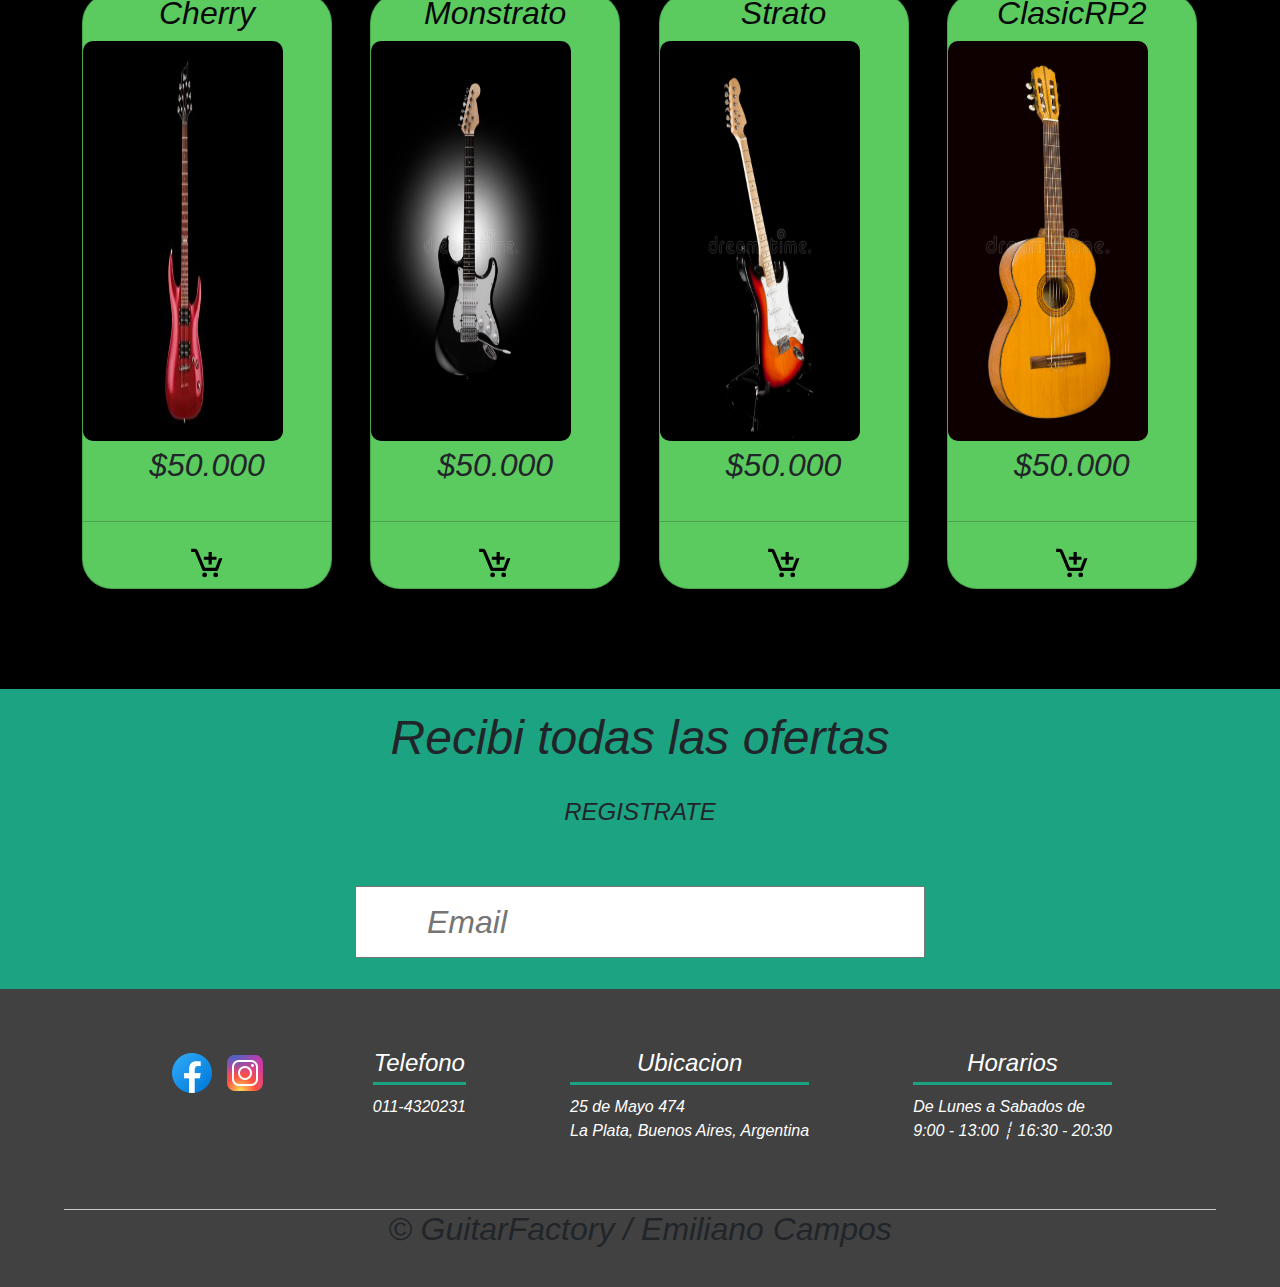
<file: pages/productos.html>
<!DOCTYPE html>
<html lang="en">

<head>
  <meta charset="UTF-8">
  <meta http-equiv="X-UA-Compatible" content="IE=edge">
  <meta name="viewport" content="width=device-width, initial-scale=1.0">
  <link rel="stylesheet" href="../css/bootstrap.min.css">
  <link rel="stylesheet" href="../css/estilo.css">
  <title>GuitarFactory</title>
  <link rel="shortcut icon" href="./img/musiclogo.png" />
</head>


<body>
  <header class="cabeza">
    <nav class="nave">

      <ul class="ul">
        <li><a href="../index.html">INICIO</a></li>
        <li><a href="../pages/productos.html">PRODUCTOS</a></li>
        <li><a href="../pages/crearprd.html">CREAR PRODUCT.</a></li>
        <li><a href="../pages/contacto.html">CONTACTO</a></li>
        <li><a href="../pages/nosotros.html">SOBRE NOSOTROS</a></li>
      </ul>

    </nav>
    <div class="conthh1">
      <h1 class="hh1">Las mejores <br> GUITARRAS del MUNDO</h1>
      <img src="../img/musiclogo.png" alt="logo" class="logo">
    </div>

    <div class="wave"><svg viewBox="0 0 500 150" preserveAspectRatio="none" style="height: 100%; width: 100%;">
        <path d="M0.00,49.98 C232.78,282.73 558.96,-128.77 500.00,49.98 L500.00,150.00 L0.00,150.00 Z"
          style="stroke: none; fill: #000000;"></path>
      </svg></div>
  </header>
  <main>
    <h2 class="sh2">Productos</h2>

    <div class="container text-center seccion">
      <div class="row">
        <div class="col">
          <article class="card">
            <h2 class="ch2">Clasic</h2>
            <img src="../img/clasic.jpg" alt="clasic" class="imgh">
            <p class="p">$50.000</p>
            <hr>
            <a href=""><img src="../img/bx-cart-add.svg" alt="carrito" class="btn"></a>
          </article>
        </div>
        <div class="col">
          <article class="card">
            <h2 class="ch2">Dragon</h2>
            <img src="../img/dragonguitar.jpg" alt="dragonguitar" class="imgh">
            <p class="p">$50.000</p>
            <hr>
            <a href=""><img src="../img/bx-cart-add.svg" alt="carrito" class="btn"></a>
          </article>
        </div>
        <div class="col">
          <article class="card">
            <h2 class="ch2">Jagmaster</h2>
            <img src="../img/rojo.jpg" alt="jagmaster" class="imgh">
            <p class="p">$50.000</p>
            <hr>
            <a href=""><img src="../img/bx-cart-add.svg" alt="carrito" class="btn"></a>
          </article>
        </div>
        <div class="col">
          <article class="card">
            <h2 class="ch2">Premier</h2>
            <img src="../img/primer.jpg" alt="premier" class="imgh">
            <p class="p">$50.000</p>
            <hr>
            <a href=""><img src="../img/bx-cart-add.svg" alt="carrito" class="btn"></a>
          </article>
        </div>

        <div class="col">
          <article class="card">
            <h2 class="ch2">Cherry</h2>
            <img src="../img/red.jpg" alt="cherry" class="imgh">
            <p class="p">$50.000</p>
            <hr>
            <a href=""><img src="../img/bx-cart-add.svg" alt="carrito" class="btn"></a>
          </article>
        </div>
        <div class="col">
          <article class="card">
            <h2 class="ch2">Monstrato</h2>
            <img src="../img/staro.jpg" alt="monstrato" class="imgh">
            <p class="p">$50.000</p>
            <hr>
            <a href=""><img src="../img/bx-cart-add.svg" alt="carrito" class="btn"></a>
          </article>
        </div>
        <div class="col">
          <article class="card">
            <h2 class="ch2">Strato</h2>
            <img src="../img/stra.jpg" alt="strato" class="imgh">
            <p class="p">$50.000</p>
            <hr>
            <a href=""><img src="../img/bx-cart-add.svg" alt="carrito" class="btn"></a>
          </article>
        </div>
        <div class="col">
          <article class="card">
            <h2 class="ch2">ClasicRP2</h2>
            <img src="../img/clasic.jpg" alt="rp2" class="imgh">
            <p class="p">$50.000</p>
            <hr>
            <a href=""><img src="../img/bx-cart-add.svg" alt="carrito" class="btn"></a>
          </article>
        </div>
      </div>
    </div>
    </div>

  </main>
  <div class="mfot">
    <h3 class="h3">Recibi todas las ofertas</h3>
    <p class="pp">REGISTRATE</p>
    <form name="email" class="form">
      <input type="email" name="email" placeholder="Email" class="impit">
    </form>
  </div>
  <footer>
    <div class="contenedorfooter">
      <div class="conteer">
        <a href="https://www.facebook.com"><img src="../img/icons8-facebook-nuevo-48.png" alt="iconofb" class="lol"></a>
        <a href="https://www.instagram.com"><img src="../img/icons8-instagram-48.png" alt="iconoig" class="lil"></a>
        <a href=""></a>
      </div>
      <div class="conterfoot">
        <h4>Telefono</h4>
        <p>011-4320231</p>
      </div>
      <div class="conterfoot">
        <h4>Ubicacion</h4>
        <p>25 de Mayo 474 <br>La Plata, Buenos Aires, Argentina</p>
      </div>

      <div class="conterfoot">
        <h4>Horarios</h4>
        <p>De Lunes a Sabados de <br> 9:00 - 13:00 ┆ 16:30 - 20:30</p>
      </div>

    </div>
    <h2 class="titlefinal">&copy; GuitarFactory / Emiliano Campos</h2>
  </footer>
  <script src="../js/bootstrap.bundle.min.js"></script>
</body>

</html>
</file>
<file: css/estilo.css>
* {
  margin: 0;
  padding: 0;
  box-sizing: border-box;
  list-style: none;
  font-family: Arial, Helvetica, sans-serif;
  font-style: oblique;
}

.cabeza {
  width: 100%;
  height: 600px;
  background: #52c234;
  background: -webkit-linear-gradient(to right, #061700, #52c234);
  background: linear-gradient(to right, rgb(6, 23, 0), #52c234);
  background-size: cover;
  background-attachment: fixed;
  position: relative;
}

.logo {
  width: 100px;
  animation-name: animado;
  animation-duration: 3s;
}

@keyframes animado {
  0% {
    transform: scaleX(-1);
  }
  50% {
    transform: scaleX(1);
  }
  100% {
    transform: scaleX(1);
  }
}
.wave {
  position: absolute;
  bottom: 0;
  width: 100%;
  height: 150px;
  overflow: hidden;
}

.sh2 {
  color: #98ff96;
}

a {
  font-size: 1.6rem;
  text-decoration: none;
  color: #98ff96;
}
a:hover {
  color: white;
}

.ul {
  display: flex;
  justify-content: space-evenly;
  align-items: center;
  padding: 100px;
  gap: 20px;
}

.hh1 {
  color: white;
  text-align: center;
  font-size: 3rem;
}

.conthh1 {
  background-color: hsla(104deg, 100%, 5%, 0.699);
  border-radius: 300px;
  width: 900px;
  text-align: center;
  padding-left: 200px;
  background: #52c234;
  /* fallback for old browsers */
  background: -webkit-linear-gradient(to right, #061700, #52c234);
  /* Chrome 10-25, Safari 5.1-6 */
  background: linear-gradient(to right, #061700, #52c234);
  /* W3C, IE 10+/ Edge, Firefox 16+, Chrome 26+, Opera 12+, Safari 7+ */
  display: flex;
}

/*main*/
main {
  background-color: black;
}

.sh2 {
  color: #98ff96;
  font-size: 4rem;
  text-align: center;
  padding: 150px;
}

.seccion {
  background-color: rgb(0, 0, 0);
  text-align: center;
  display: flex;
  justify-content: space-evenly;
  padding-bottom: 100px;
}

.card {
  background-color: #5ccb5f;
  width: 250px;
  border-radius: 30px;
}
.card:hover {
  transform: translatey(-20px);
}

.imgh,
.imgh2 {
  width: 200px;
  border-radius: 10px;
  height: 400px;
}

.imgh3 {
  width: 200px;
  height: 400px;
  border-radius: 10px;
}

.ch2 {
  color: rgb(8, 8, 8);
}

.btna {
  background-color: #98ff96;
}

.btn {
  padding: 5px;
  border-radius: 2px;
  width: 50px;
}

.p {
  font-size: 2rem;
}

.mid {
  background-color: #006414;
  border-radius: 2px;
  display: flex;
  justify-content: space-between;
  margin-bottom: 90px;
}

.cardm {
  display: flex;
  align-items: center;
}

.comp {
  width: 90px;
}

.envo {
  width: 70px;
}

.pp {
  font-size: 1.5rem;
}

.mfot {
  background-color: #1ca381;
  text-align: center;
  height: 300px;
}

.h3 {
  font-size: 3rem;
  padding: 20px;
}

.form {
  padding: 40px;
  font-size: 2rem;
}

.impit {
  padding: 10px 70px;
}

footer {
  background-color: #006414;
  background-color: #414141;
  padding: 60px 0 30px 0;
  margin: auto;
  overflow: hidden;
}

.contenedorfooter {
  display: flex;
  width: 90%;
  justify-content: space-evenly;
  margin: auto;
  padding-bottom: 50px;
  border-bottom: 1px solid #ccc;
}

.contenttext {
  text-align: center;
}

.conterfoot h4 {
  color: #fff;
  border-bottom: 3px solid #1ca381;
  padding-bottom: 5px;
  margin-bottom: 10px;
}
.conterfoot p {
  color: #fff;
}

.titlefinal {
  display: flex;
  justify-content: center;
}

.lol,
.lil {
  transition-duration: 2s;
}
.lol:hover,
.lil:hover {
  transform: rotate(360deg);
  border-radius: 15px;
}

h4 {
  text-align: center;
}

@media screen and (max-width: 901px) {
  a {
    font-size: 1rem;
    text-decoration: none;
    color: #98ff96;
  }
  .logo {
    width: 50px;
    padding-left: 10px;
  }
  .hh1 {
    font-size: 1.5rem;
    display: flex;
    align-items: center;
  }
  .conthh1 {
    background-color: hsla(104deg, 100%, 5%, 0.699);
    border-radius: 300px;
    width: 530px;
    text-align: center;
    padding-left: 100px;
  }
  .sh2 {
    font-size: 2.3rem;
  }
  .card {
    width: 190px;
  }
  .imgh {
    width: 190px;
    border-radius: 10px;
    height: 300px;
    justify-content: center;
  }
  .imgh2 {
    width: 190px;
    border-radius: 10px;
    height: 300px;
  }
  .imgh3 {
    width: 190px;
    height: 300px;
    border-radius: 10px;
  }
  .pp {
    font-size: 1rem;
  }
  .p {
    font-size: 1.4rem;
  }
  .contenedorfooter {
    width: 100%;
    flex-wrap: wrap;
  }
  .conteer {
    display: flex;
  }
  .titlefinal {
    font-size: 1.2rem;
  }
  h4 {
    font-size: 1rem;
  }
  p {
    font-size: 0.9rem;
  }
}
@media screen and (max-width: 589px) {
  a {
    font-size: 1.2rem;
    text-decoration: none;
    color: #98ff96;
  }
  .ul {
    flex-direction: column;
  }
  .mid {
    flex-direction: column;
  }
  .hh1 {
    font-size: 1rem;
    display: flex;
    align-items: stretch;
  }
  .sh2 {
    font-size: 1.3rem;
  }
  .seccion {
    flex-direction: column;
    padding-left: 54px;
    gap: 82px;
    display: grid;
  }
  .imgh {
    width: 117px;
    border-radius: 30px;
    height: 312px;
    display: inline;
  }
  .impit {
    padding: 1px;
  }
  .imgh2 {
    width: 140px;
    border-radius: 10px;
    height: 300px;
  }
  .imgh3 {
    width: 140px;
    height: 300px;
    border-radius: 10px;
  }
  .p {
    font-size: 1.4rem;
  }
  .contenedorfooter {
    width: 100%;
    flex-direction: column;
    text-align: center;
    gap: 40px;
  }
  .conteer {
    display: flex;
    justify-content: center;
  }
  .titlefinal {
    font-size: 1.2rem;
  }
  h4 {
    font-size: 1rem;
  }
  .tja {
    width: 50px;
  }
  .conthh1 {
    background-color: hsla(104deg, 100%, 5%, 0.699);
    border-radius: 20px;
    width: 150px;
    text-align: center;
    padding-left: 53px;
  }
  .logo {
    width: 50px;
    padding-left: 10px;
  }
  .sh2 {
    font-size: 1.4rem;
  }
  .card {
    width: 155px;
    height: 414px;
  }
  .cardm {
    display: flex;
    align-items: center;
  }
  .comp,
  .envo {
    width: 40px;
  }
  .pp {
    font-size: 1rem;
  }
  .form {
    padding: 20px;
    font-size: 1rem;
  }
}
/*prdo*/
.row {
  gap: 13px;
}

/*crearp*/
.gridcont {
  height: 1000px;
  outline: 2px solid;
  margin: 200px auto;
  background-color: #009929;
  border-radius: 40px;
  width: 900px;
  display: grid;
}

.item {
  width: 900px;
  height: 100px;
  color: rgb(0, 0, 0);
  font-size: 2rem;
  display: flex;
  align-items: center;
  justify-content: center;
  border-radius: 10px;
}

.item1 {
  background-color: #98ff96;
  height: 100px;
  border-radius: 35px;
}

.item2 {
  background-color: #98ff96;
}

.item3 {
  background-color: #98ff96;
  height: 200px;
}

.item4,
.item5 {
  background-color: #98ff96;
}

.botn {
  width: 200px;
  height: 100px;
  font-size: 2rem;
  background-color: #98ff96;
  color: rgb(0, 0, 0);
  border: #061700;
  border-radius: 20px;
}

.fuente {
  font-size: 1rem;
}

.mid {
  background-color: #006414;
  border-radius: 2px;
  display: flex;
  justify-content: space-between;
  margin-bottom: 90px;
}

@media screen and (max-width: 900px) {
  .gridcont {
    width: 500px;
  }
  .item {
    width: 500px;
    font-size: 1rem;
    text-align: center;
  }
  .item1 {
    height: 200px;
  }
  .lavels {
    font-size: 1rem;
  }
  .txt {
    font-size: 2rem;
  }
  .botn {
    width: 100px;
    height: 50px;
    font-size: 1rem;
    background-color: grey;
  }
  .form {
    padding: 10px;
  }
}
@media screen and (max-width: 500px) {
  .gridcont,
  .item {
    width: 250px;
  }
  .txt {
    font-size: 1rem;
  }
  .botn {
    width: 100px;
    height: 50px;
    font-size: 1rem;
    background-color: grey;
  }
  .sh2 {
    padding: 40px;
  }
}
/*contacto*/
.etiq {
  color: rgb(3, 3, 3);
  font-size: 2rem;
  color: rgb(3, 3, 3);
  font-size: 2rem;
}

.contenedorcp {
  background-color: #009929;
  text-align: center;
  width: 800px;
  margin: 200px auto;
}

.mapa {
  width: 1200px;
}
.mapae{
  display: flex;
  justify-content: center;
}

@media screen and (max-width: 900px) {
  .etiq {
    font-size: 1.5rem;
  }
  .contenedorcp {
    background-color: #009929;
    text-align: center;
    width: 500px;
    margin: 100px auto;
  }
  .mapa {
    width: 500px;
  }
}
@media screen and (max-width: 500px) {
  .etiq {
    font-size: 1rem;
  }
  .contenedorcp {
    background-color: #009929;
    text-align: center;
    width: 250px;
    margin: 70px auto;
  }
  .mapa {
    width: 355px;
  }
}
/*au*/
.contenedoas {
  background-color: #009929;
  text-align: center;
  width: 950px;
  margin: 70px auto;
  border-radius: 20px;
}
.contenedoas p {
  font-size: 2rem;
}

@media screen and (max-width: 900px) {
  .contenedoas {
    text-align: center;
    width: 500px;
  }
  .contenedoas p {
    font-size: 1.5rem;
  }
}
@media screen and (max-width: 500px) {
  .contenedoas {
    text-align: center;
    width: 250px;
  }
  .contenedoas p {
    font-size: 1rem;
  }
  .h3 {
    font-size: 1.2rem;
  }
}

/*# sourceMappingURL=estilo.css.map */
</file>
